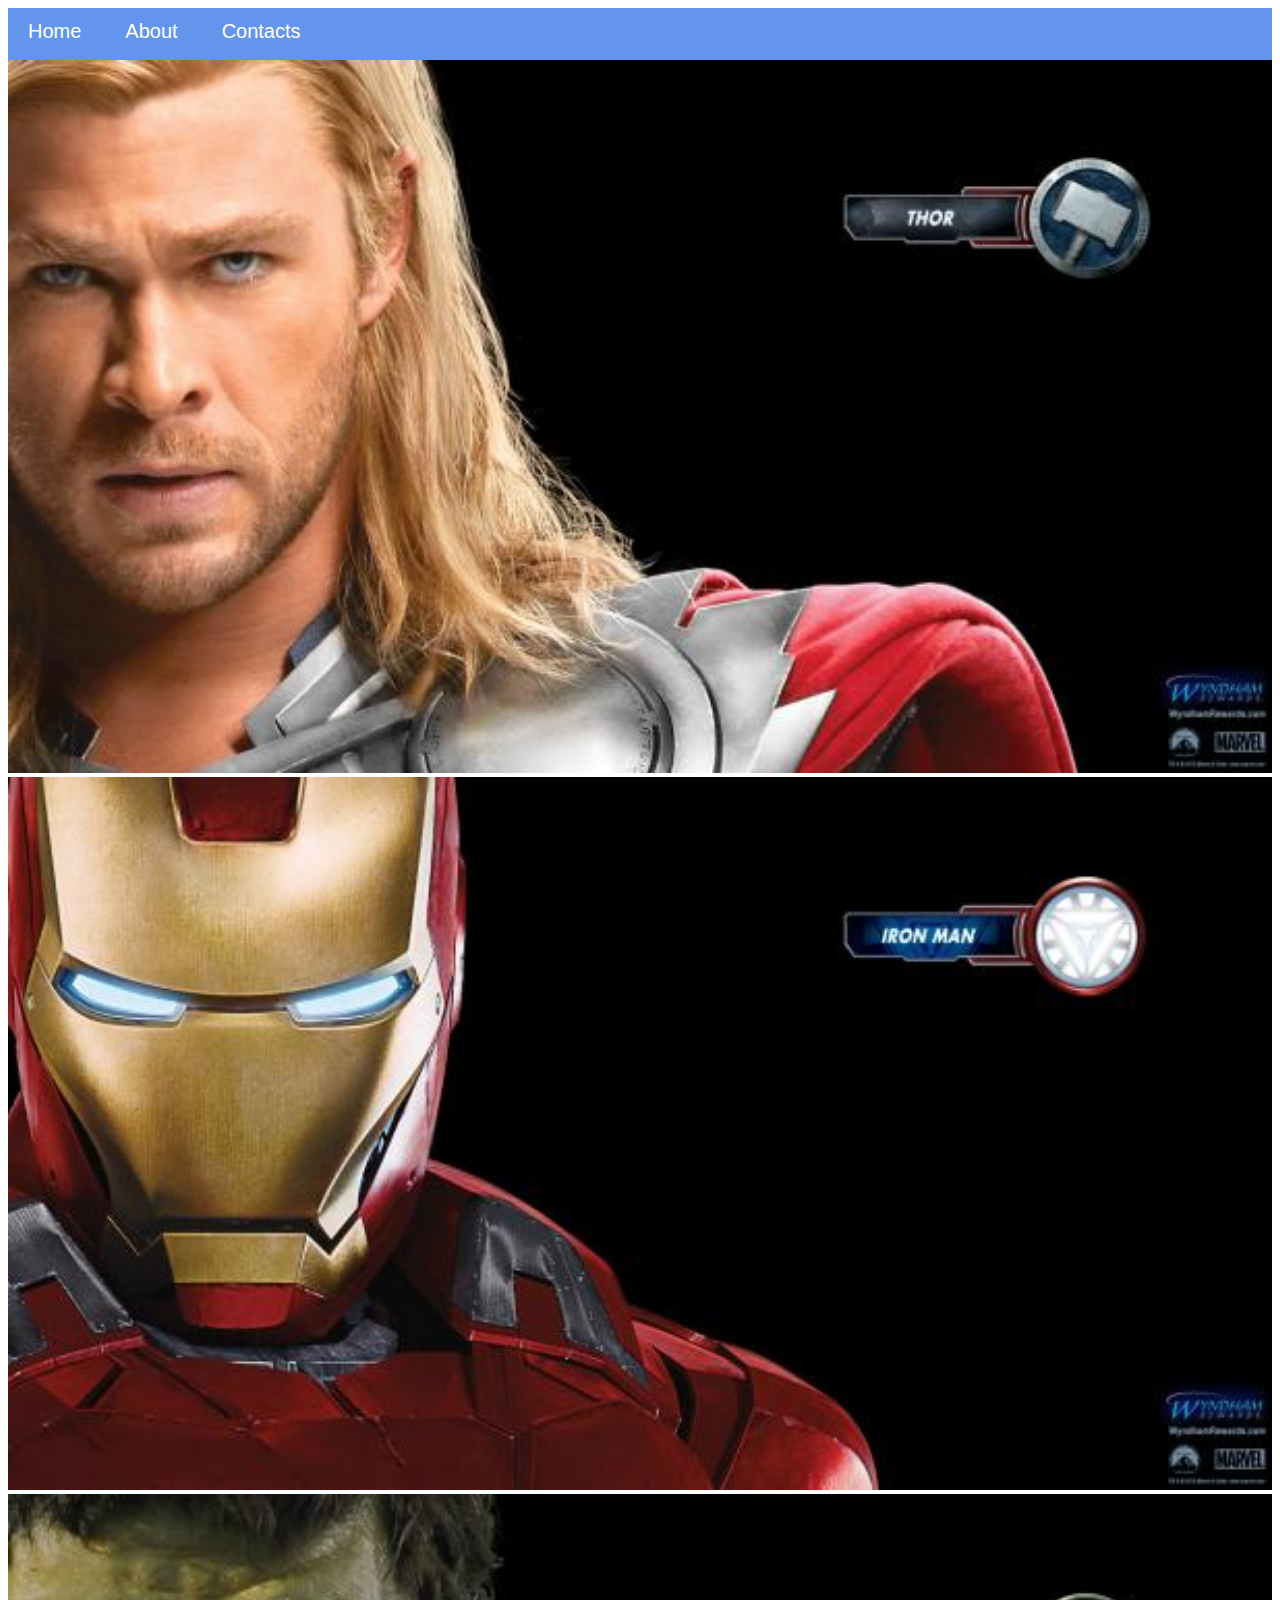
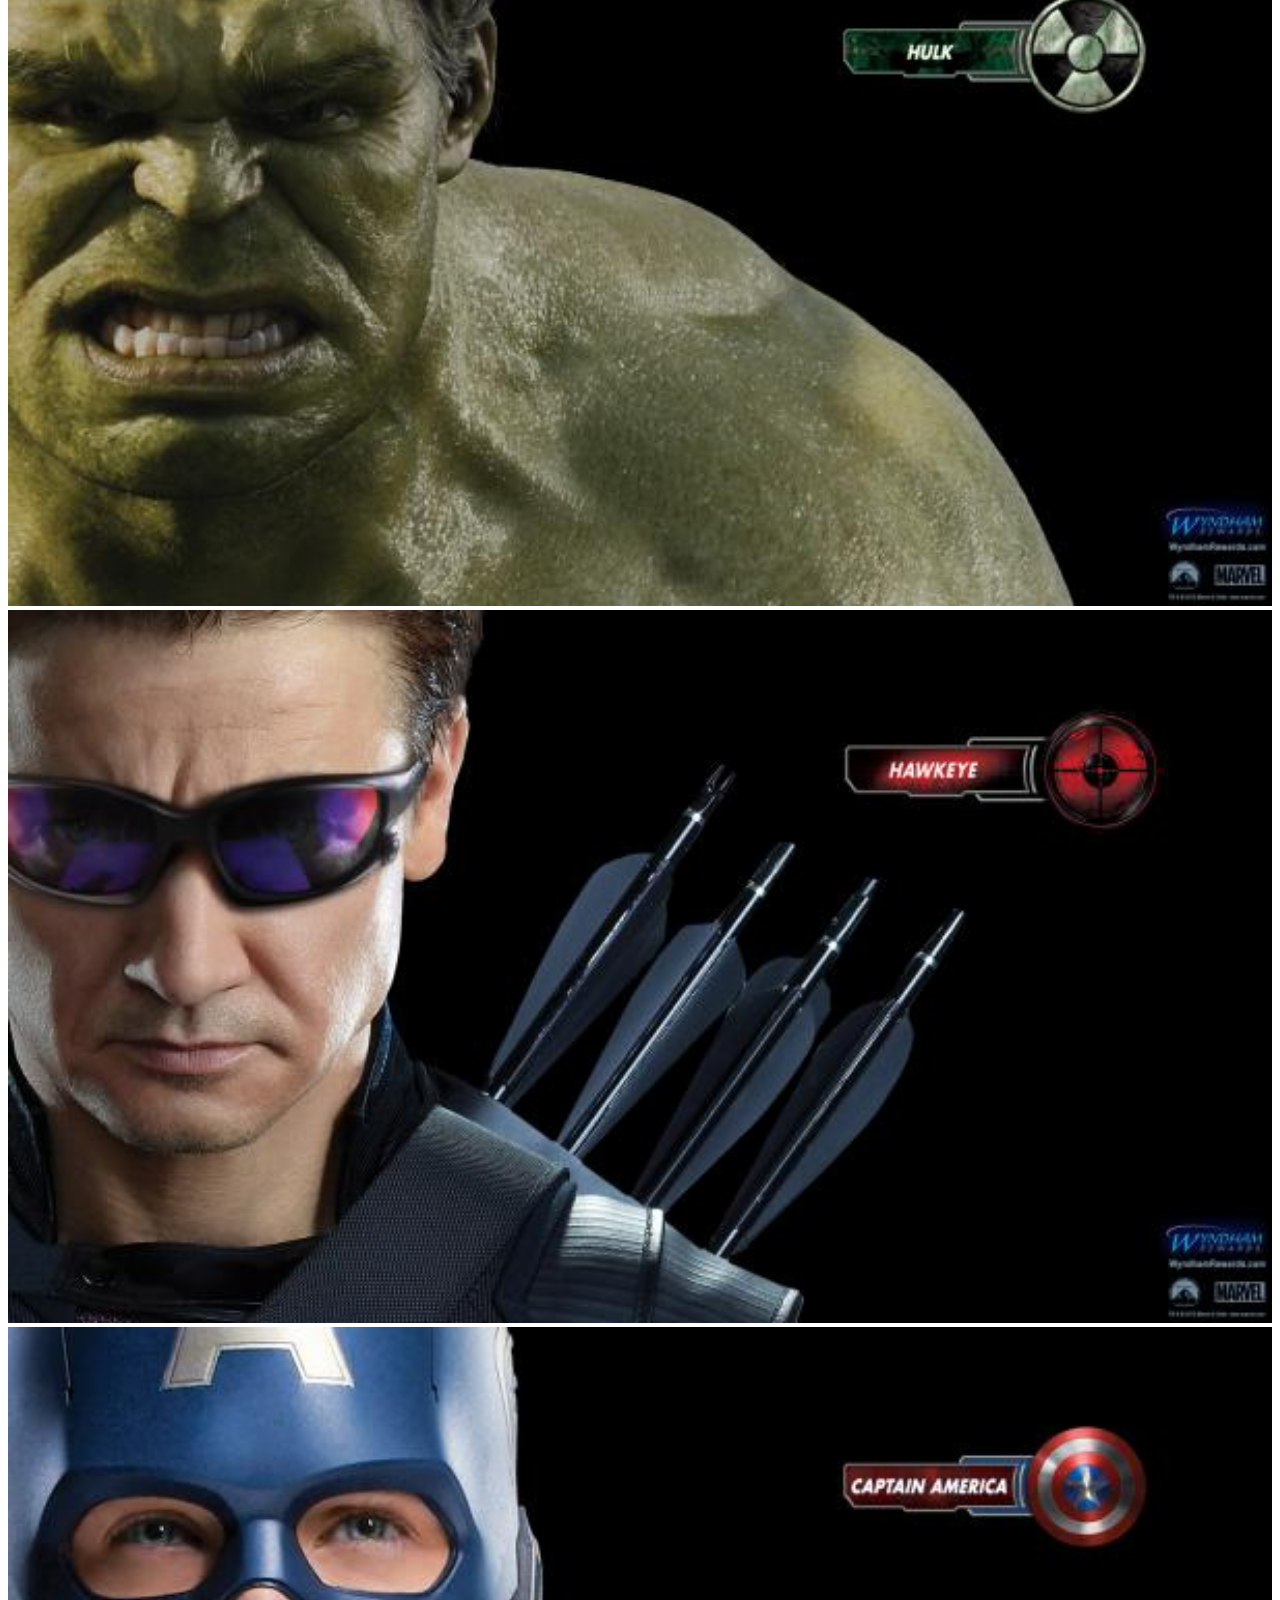
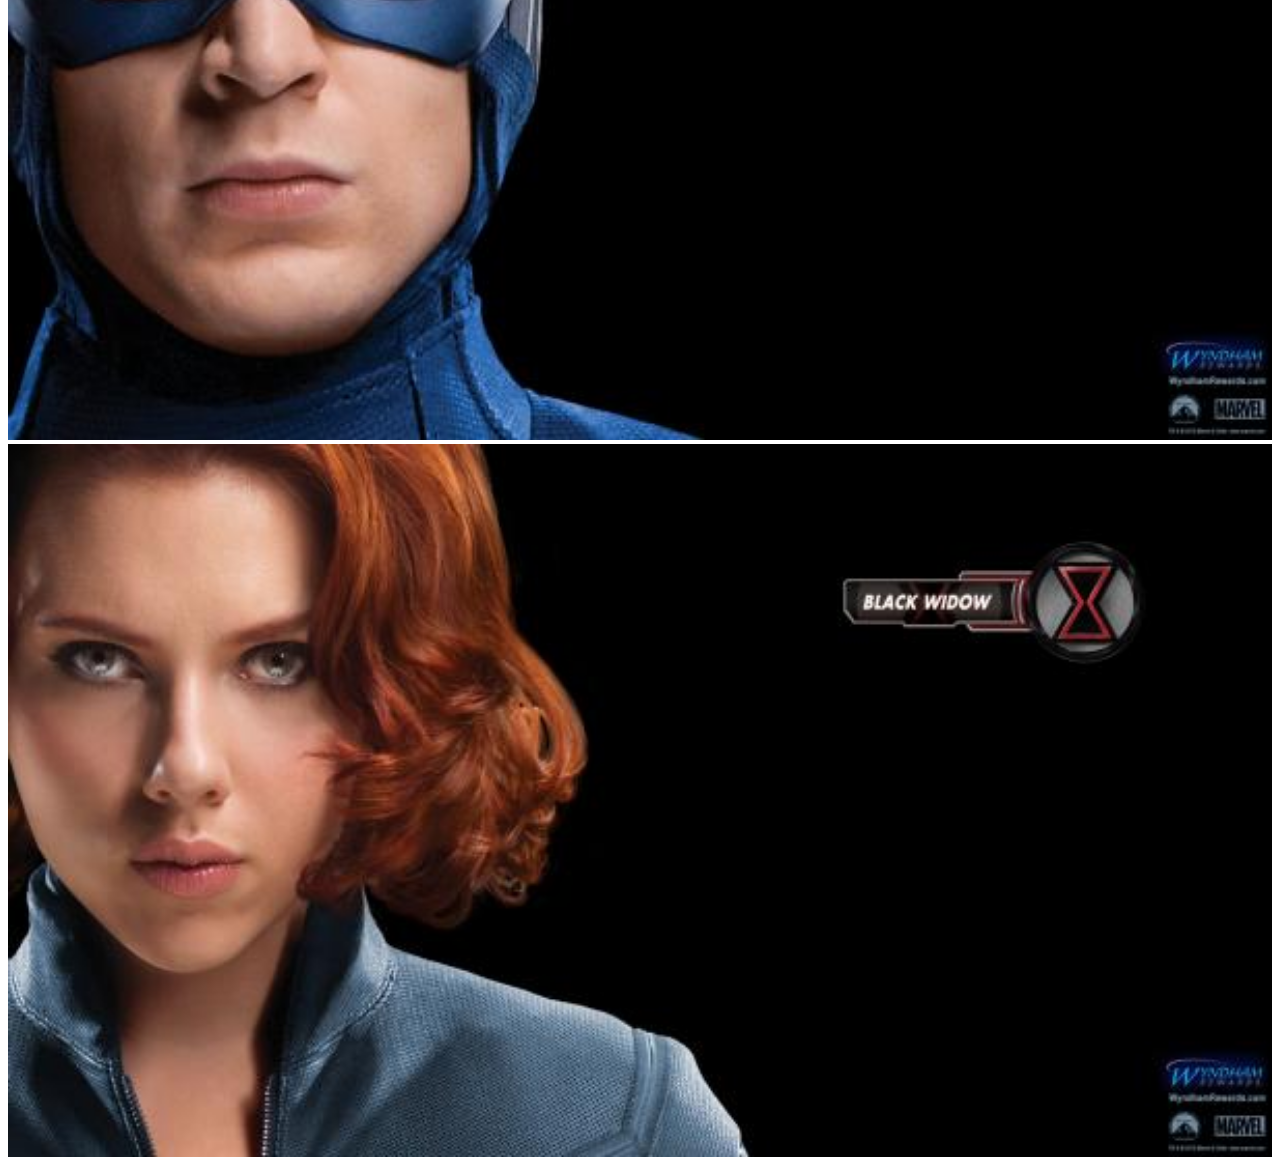
<file: index.html>
<!DOCTYPE html>
<html>
    <head>
        <link rel="stylesheet" href="styles.css">
    </head>
     
    <body>
        <div id="menu">
          <a href="index.html">Home</a> 
          <a href="about.html">About</a> 
          <a href="contact.html">Contacts</a> 
        </div>
        <div class="gallery">
            <a href="avenger-1.html"><img src="images/avengers_01.jpg"/></a>
            <a href ="avenger-2.html"><img src="images/avengers_02.jpg"/></a>
            <a href="avenger-3.html"><img src="images/avengers_03.jpg"/></a>
            <a href="avenger-4.html"><img src="images/avengers_04.jpg"/></a>
            <a href="avenger-5.html"><img src="images/avengers_05.jpg"/></a>
            <a href="avenger-6.html"><img src="images/avengers_06.jpg"/></a>
        </div>
    </body>
</html>
</file>
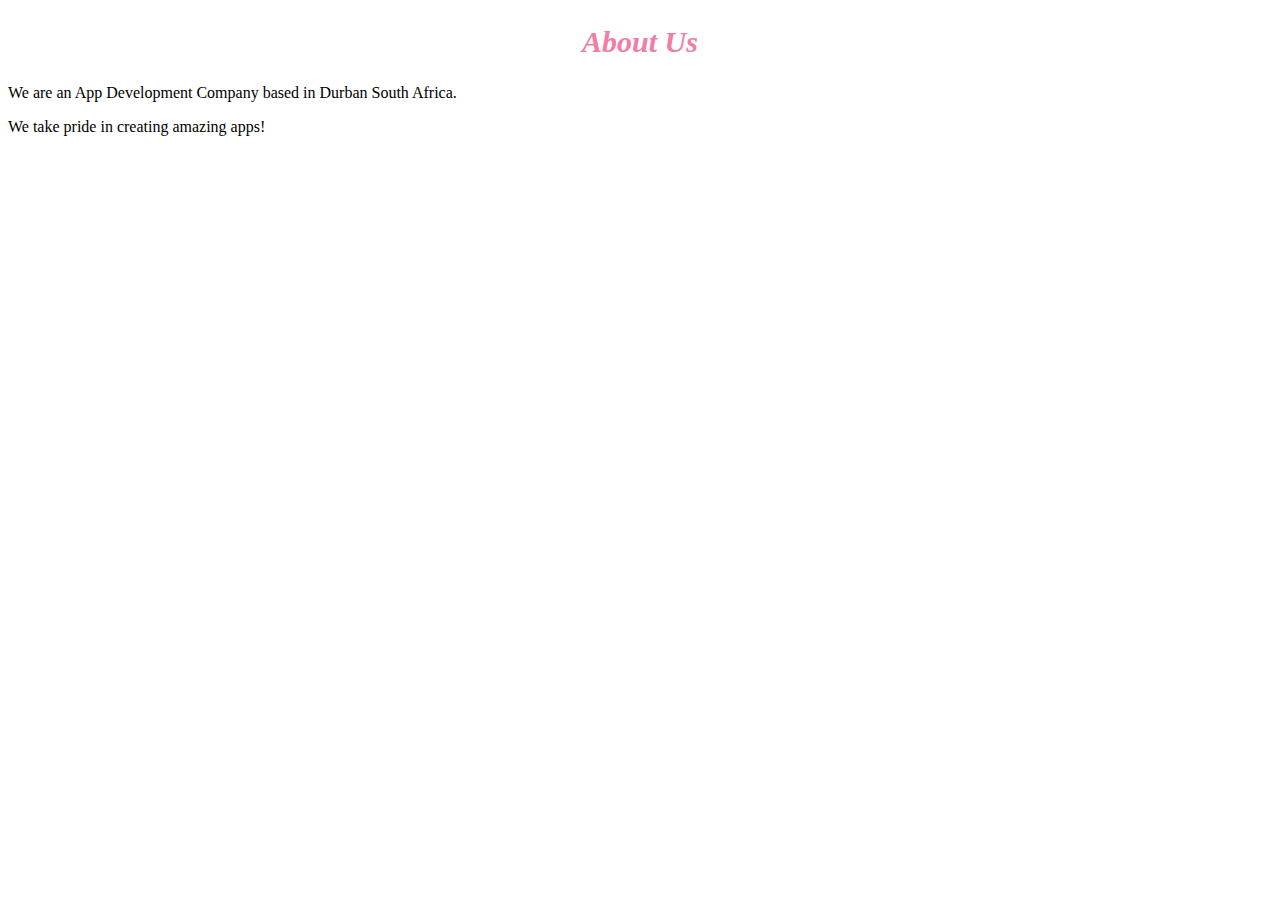
<file: about.html>
<!DOCTYPE html>
<html>
    <head>
        <link rel="stylesheet" href="styles.css">
    </head>
    <body>
        <h2>About Us</h2>
        <p>We are an App Development Company based in Durban South Africa. </p>
        <p>We take pride in creating amazing apps!</p>
    </body>
</html>
</file>
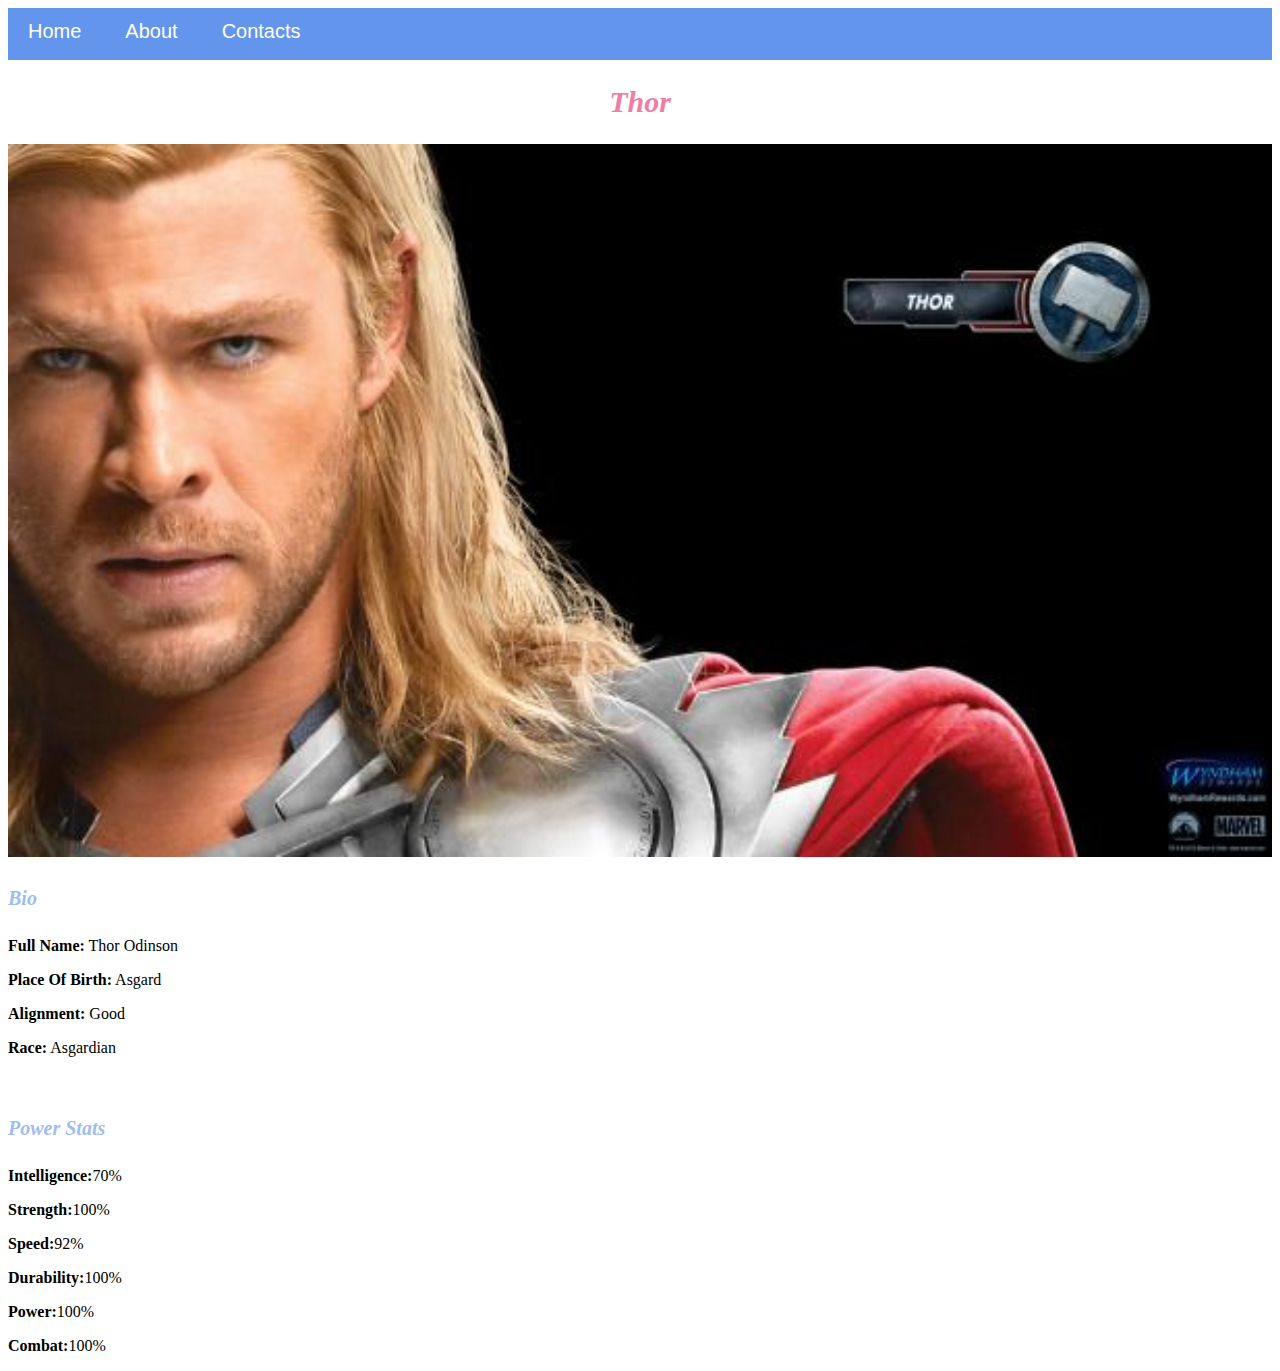
<file: avenger-1.html>
<!DOCTYPE html>
<html>
    <head>
        <link rel="stylesheet" href="styles.css">
    </head>
    <body>
        <div id="menu">
            <a href="index.html">Home</a> 
            <a href="about.html">About</a> 
            <a href="contact.html">Contacts</a> 
        </div>
        <h2>Thor</h2>
        <div class="gallery">
            <img src="images/avengers_01.jpg"/>
        </div>
        <h4>Bio</h4>
        <p><b>Full Name:</b> Thor Odinson</p>
        <p><b>Place Of Birth:</b> Asgard</p>
        <p><b>Alignment:</b> Good</P>
        <p><b>Race:</b> Asgardian</p>
        <br/>
        <h4>Power Stats</h4>
        <p><b>Intelligence:</b>70%</p>
        <p><b>Strength:</b>100%</p>
        <p><b>Speed:</b>92%</p>
        <p><b>Durability:</b>100%</p>
        <p><b>Power:</b>100%</p>
        <p><b>Combat:</b>100%</p>

    </body>
</html>
</file>
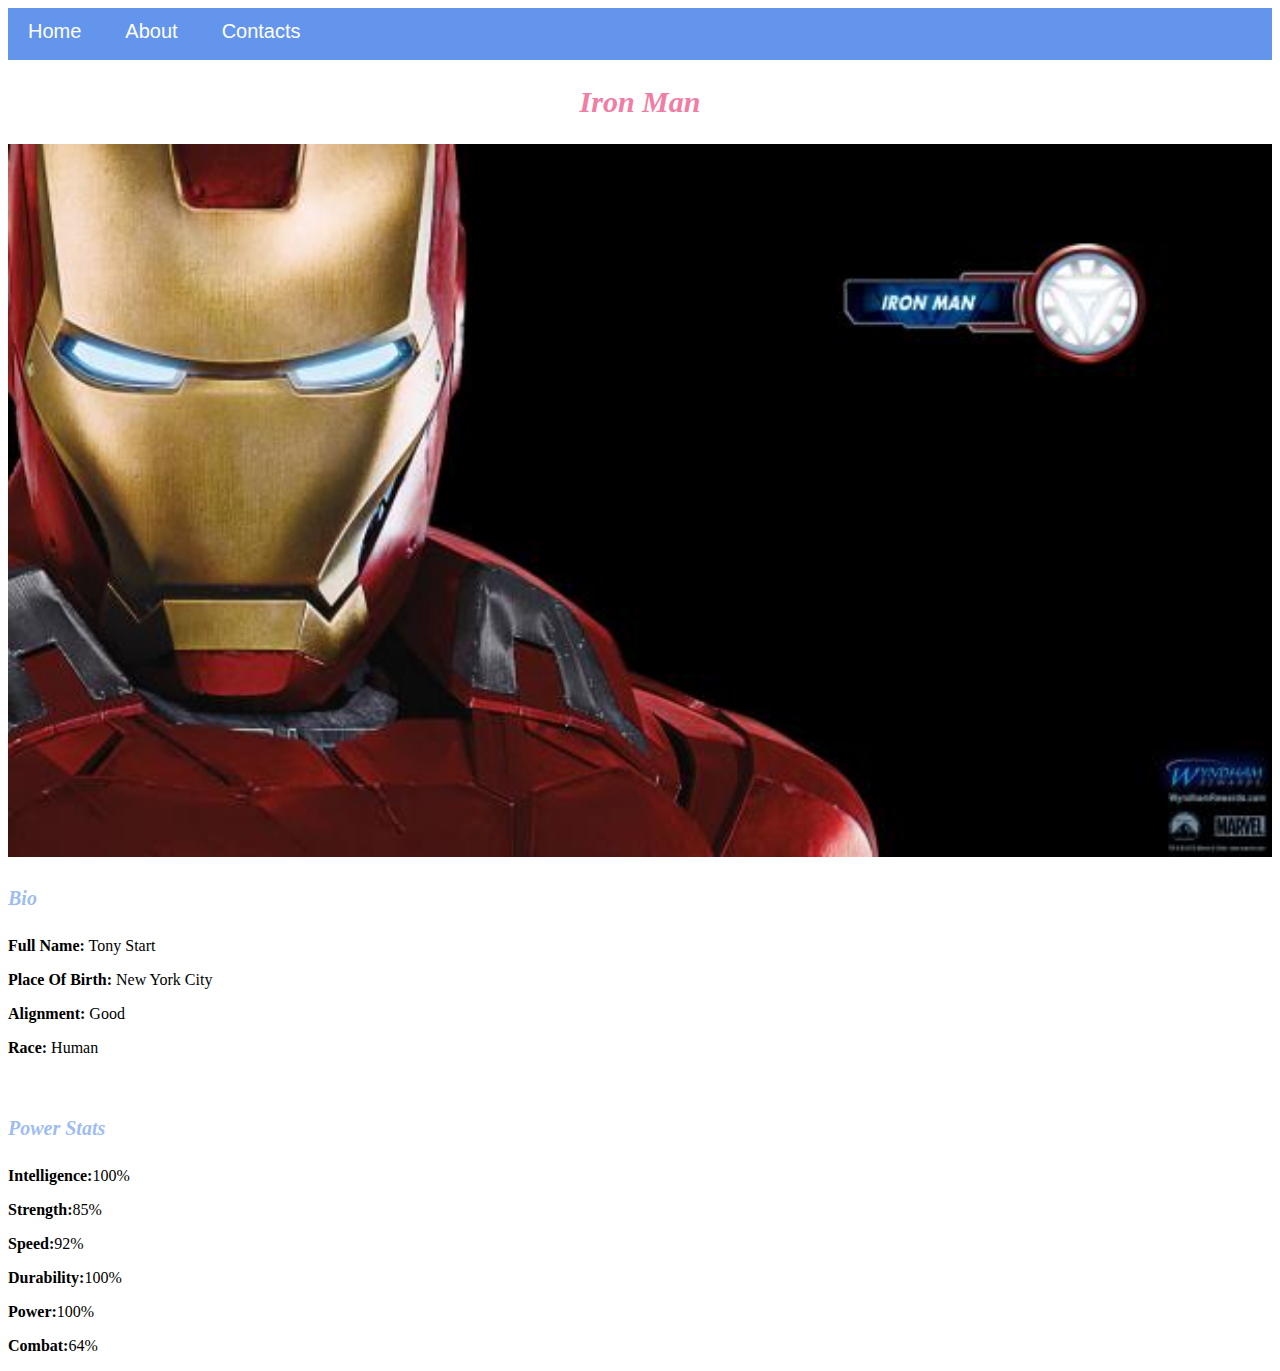
<file: avenger-2.html>
<!DOCTYPE html>
<html>
    <head>
        <link rel="stylesheet" href="styles.css">
    </head>
    <body>
        <div id="menu">
            <a href="index.html">Home</a> 
            <a href="about.html">About</a> 
            <a href="contact.html">Contacts</a> 
        </div>
        <h2>Iron Man</h2>
        <div class="gallery">
            <img src="images/avengers_02.jpg"/>
        </div>
        <h4>Bio</h4>
        <p><b>Full Name:</b> Tony Start</p>
        <p><b>Place Of Birth:</b> New York City</p>
        <p><b>Alignment:</b> Good</P>
        <p><b>Race:</b> Human</p>
        <br/>
        <h4>Power Stats</h4>
        <p><b>Intelligence:</b>100%</p>
        <p><b>Strength:</b>85%</p>
        <p><b>Speed:</b>92%</p>
        <p><b>Durability:</b>100%</p>
        <p><b>Power:</b>100%</p>
        <p><b>Combat:</b>64%</p>

    </body>
</html>
</file>
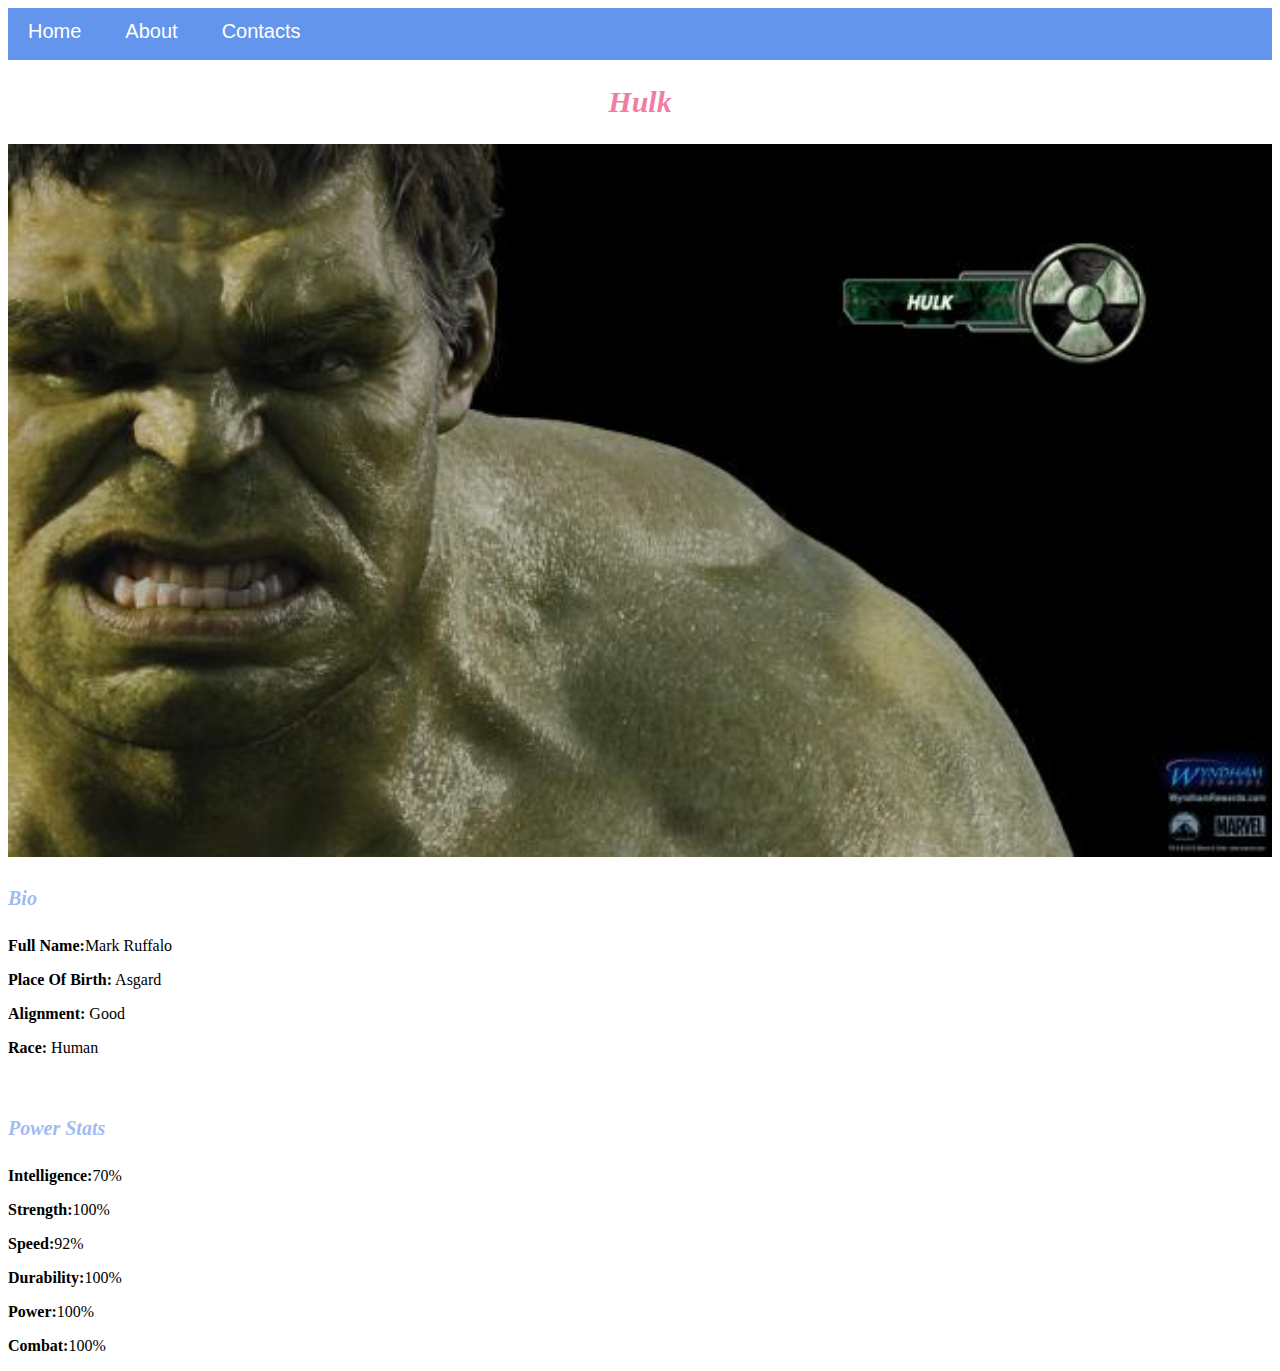
<file: avenger-3.html>
<!DOCTYPE html>
<html>
    <head>
        <link rel="stylesheet" href="styles.css">
    </head>
    <body>
        <div id="menu">
            <a href="index.html">Home</a> 
            <a href="about.html">About</a> 
            <a href="contact.html">Contacts</a> 
        </div>
        <h2>Hulk</h2>
        <div class="gallery">
            <img src="images/avengers_03.jpg"/>
        </div>
        <h4>Bio</h4>
        <p><b>Full Name:</b>Mark Ruffalo </p>
        <p><b>Place Of Birth:</b> Asgard</p>
        <p><b>Alignment:</b> Good</P>
        <p><b>Race:</b> Human</p>
        <br/>
        <h4>Power Stats</h4>
        <p><b>Intelligence:</b>70%</p>
        <p><b>Strength:</b>100%</p>
        <p><b>Speed:</b>92%</p>
        <p><b>Durability:</b>100%</p>
        <p><b>Power:</b>100%</p>
        <p><b>Combat:</b>100%</p>

    </body>
</html>
</file>
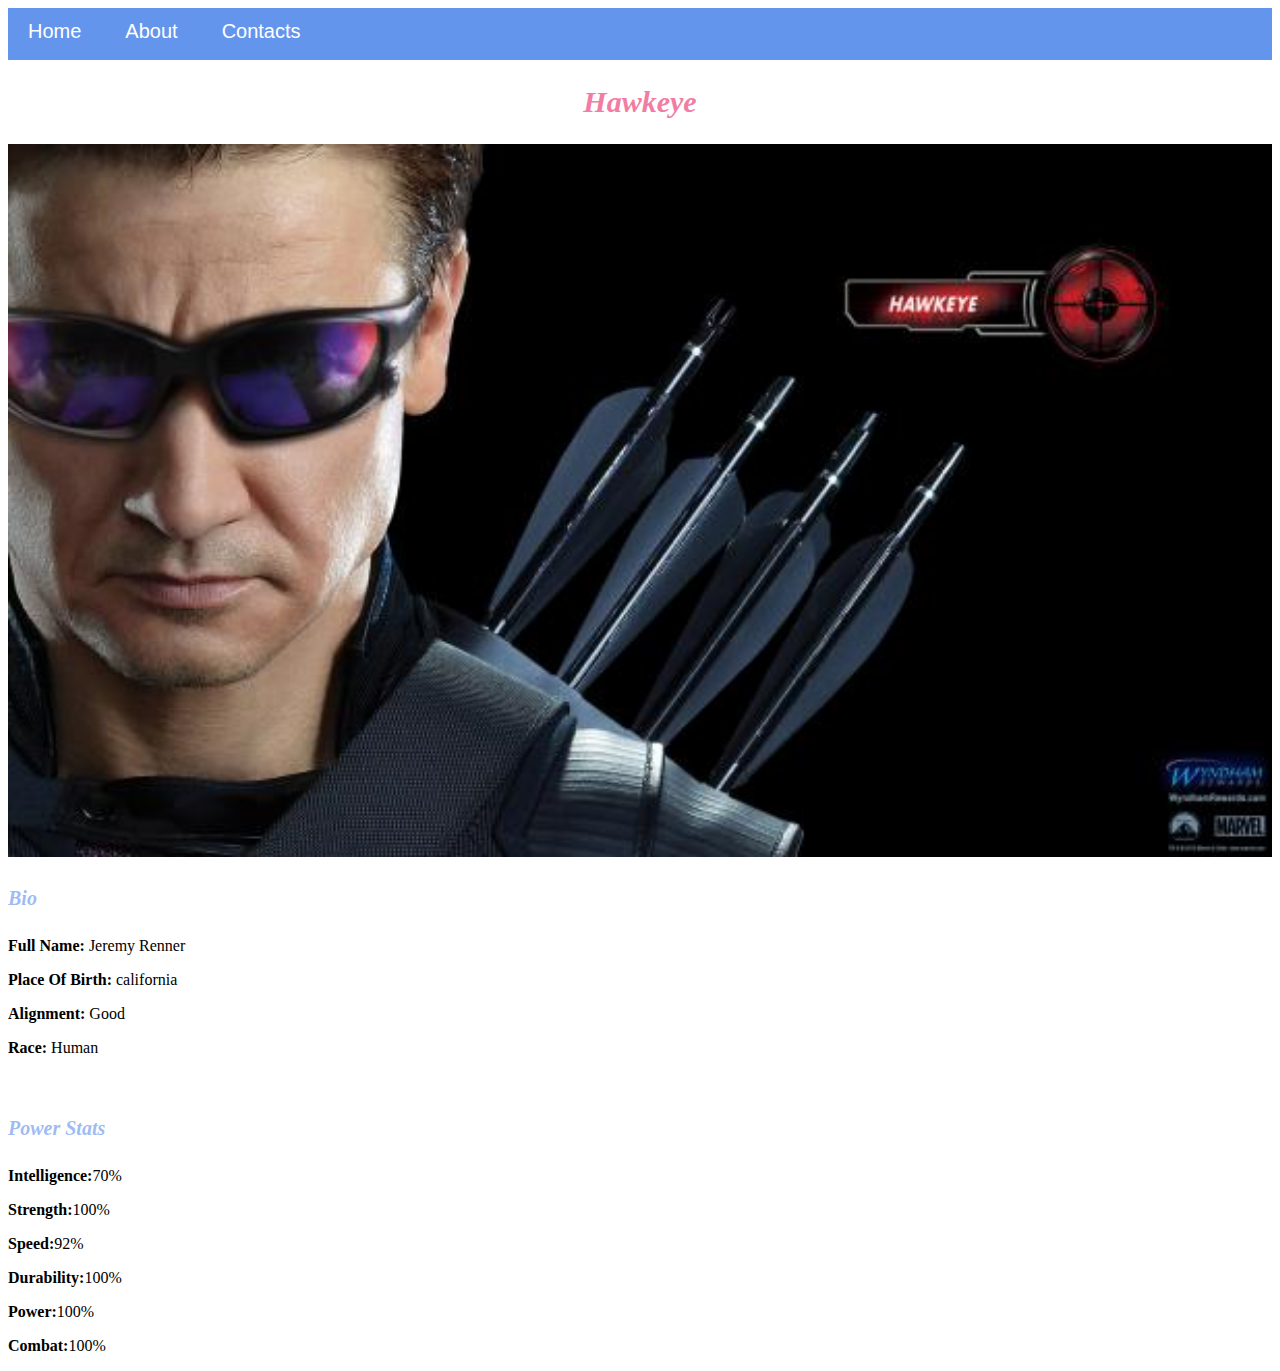
<file: avenger-4.html>
<!DOCTYPE html>
<html>
    <head>
        <link rel="stylesheet" href="styles.css">
    </head>
    <body>
        <div id="menu">
            <a href="index.html">Home</a> 
            <a href="about.html">About</a> 
            <a href="contact.html">Contacts</a> 
        </div>
        <h2>Hawkeye</h2>
        <div class="gallery">
            <img src="images/avengers_04.jpg"/>
        </div>
        <h4>Bio</h4>
        <p><b>Full Name:</b> Jeremy Renner</p>
        <p><b>Place Of Birth:</b> california</p>
        <p><b>Alignment:</b> Good</P>
        <p><b>Race:</b> Human</p>
        <br/>
        <h4>Power Stats</h4>
        <p><b>Intelligence:</b>70%</p>
        <p><b>Strength:</b>100%</p>
        <p><b>Speed:</b>92%</p>
        <p><b>Durability:</b>100%</p>
        <p><b>Power:</b>100%</p>
        <p><b>Combat:</b>100%</p>

    </body>
</html>
</file>
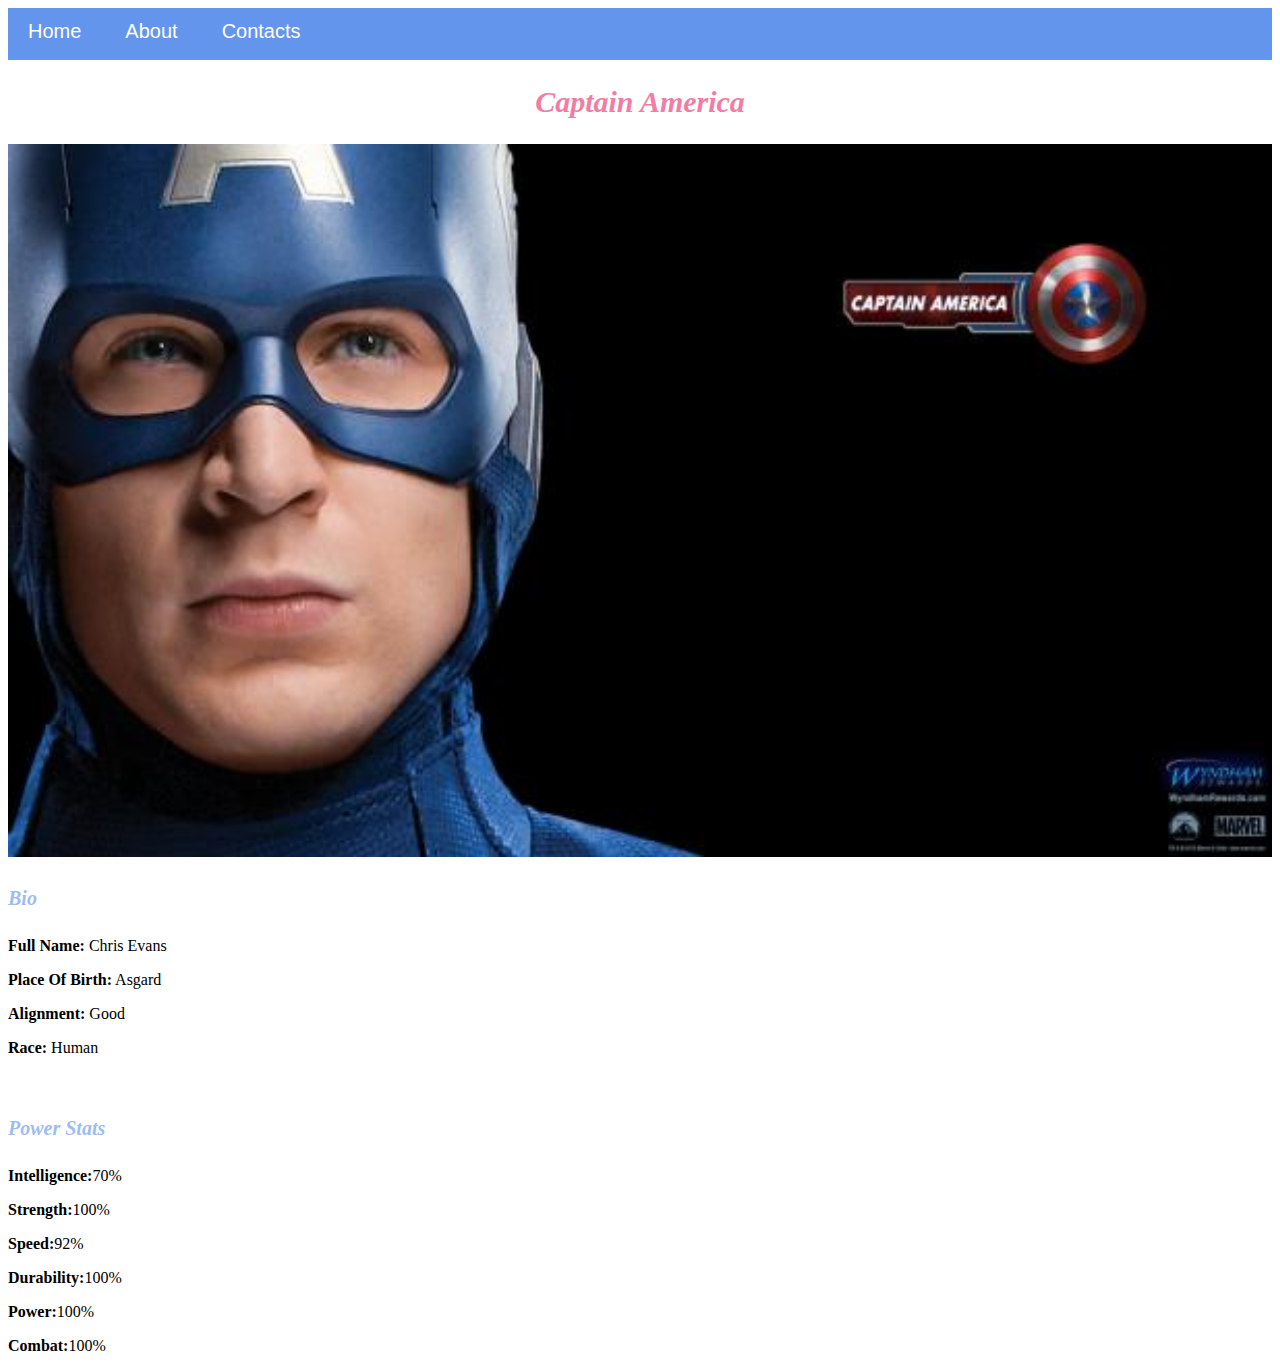
<file: avenger-5.html>
<!DOCTYPE html>
<html>
    <head>
        <link rel="stylesheet" href="styles.css">
    </head>
    <body>
        <div id="menu">
            <a href="index.html">Home</a> 
            <a href="about.html">About</a> 
            <a href="contact.html">Contacts</a> 
        </div>
        <h2>Captain America</h2>
        <div class="gallery">
            <img src="images/avengers_05.jpg"/>
        </div>
        <h4>Bio</h4>
        <p><b>Full Name:</b> Chris Evans</p>
        <p><b>Place Of Birth:</b> Asgard</p>
        <p><b>Alignment:</b> Good</P>
        <p><b>Race:</b> Human</p>
        <br/>
        <h4>Power Stats</h4>
        <p><b>Intelligence:</b>70%</p>
        <p><b>Strength:</b>100%</p>
        <p><b>Speed:</b>92%</p>
        <p><b>Durability:</b>100%</p>
        <p><b>Power:</b>100%</p>
        <p><b>Combat:</b>100%</p>

    </body>
</html>
</file>
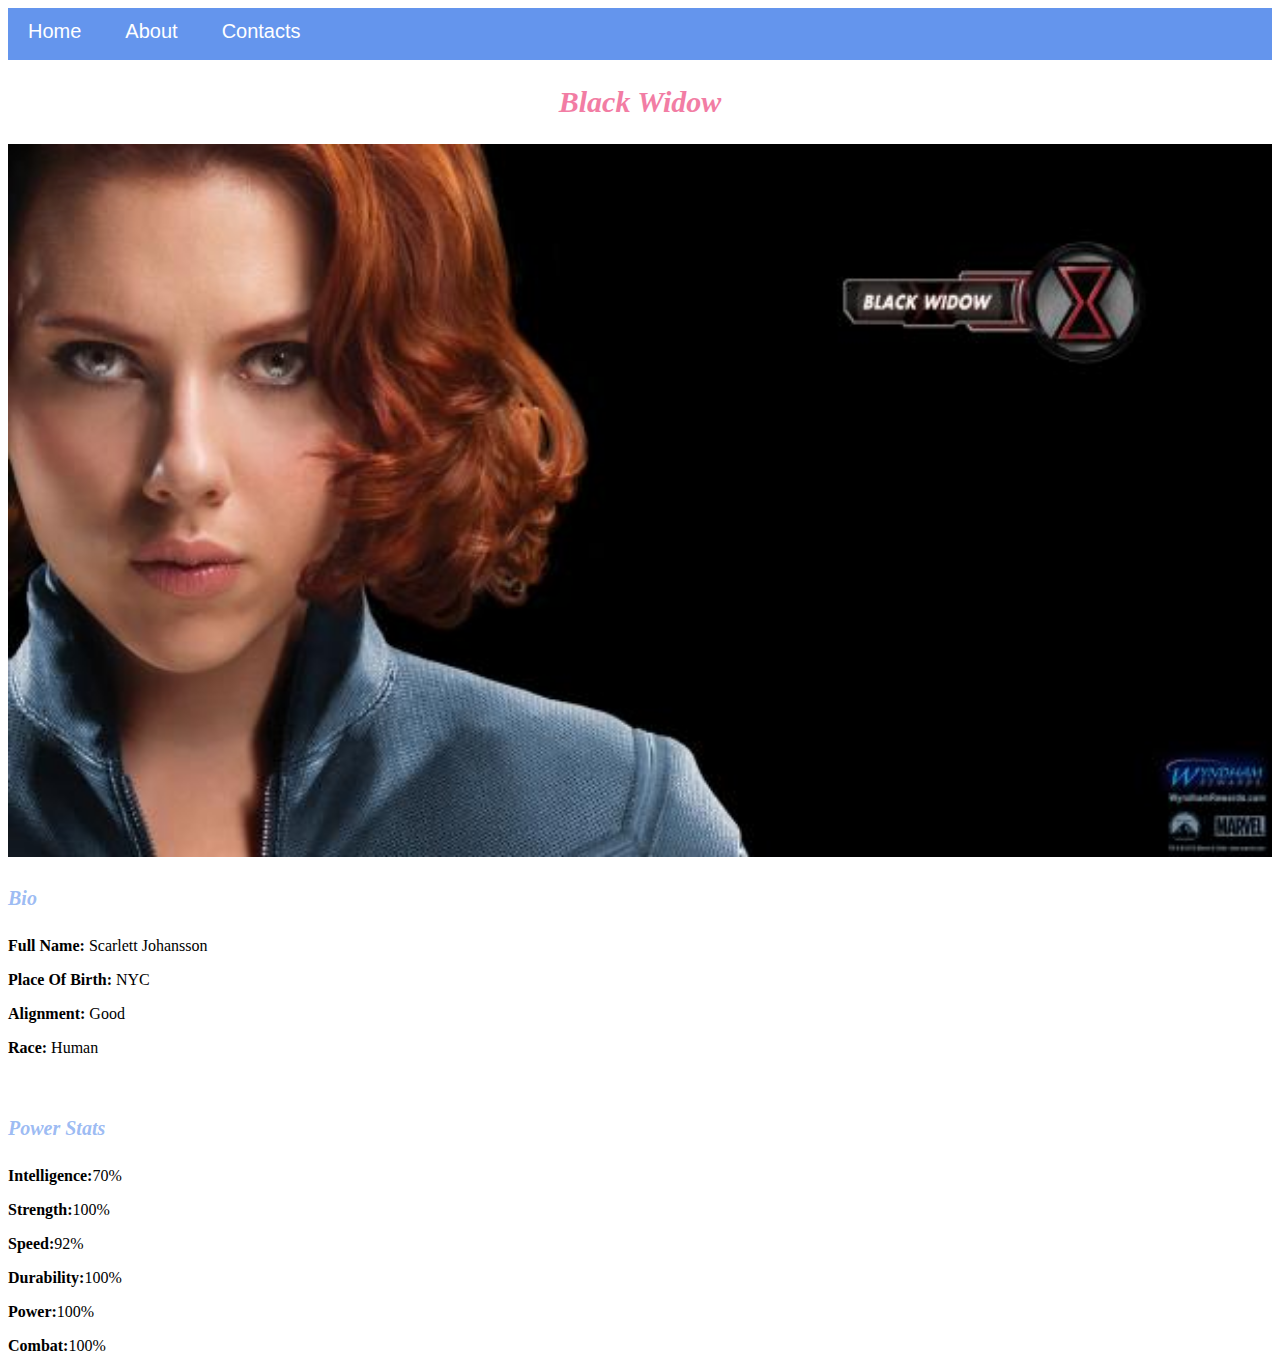
<file: avenger-6.html>
<!DOCTYPE html>
<html>
    <head>
        <link rel="stylesheet" href="styles.css">
    </head>
    <body>
        <div id="menu">
            <a href="index.html">Home</a> 
            <a href="about.html">About</a> 
            <a href="contact.html">Contacts</a> 
        </div>
        <h2>Black Widow</h2>
        <div class="gallery">
            <img src="images/avengers_06.jpg"/>
        </div>
        <h4>Bio</h4>
        <p><b>Full Name:</b> Scarlett Johansson</p>
        <p><b>Place Of Birth:</b> NYC</p>
        <p><b>Alignment:</b> Good</P>
        <p><b>Race:</b> Human</p>
        <br/>
        <h4>Power Stats</h4>
        <p><b>Intelligence:</b>70%</p>
        <p><b>Strength:</b>100%</p>
        <p><b>Speed:</b>92%</p>
        <p><b>Durability:</b>100%</p>
        <p><b>Power:</b>100%</p>
        <p><b>Combat:</b>100%</p>

    </body>
</html>
</file>
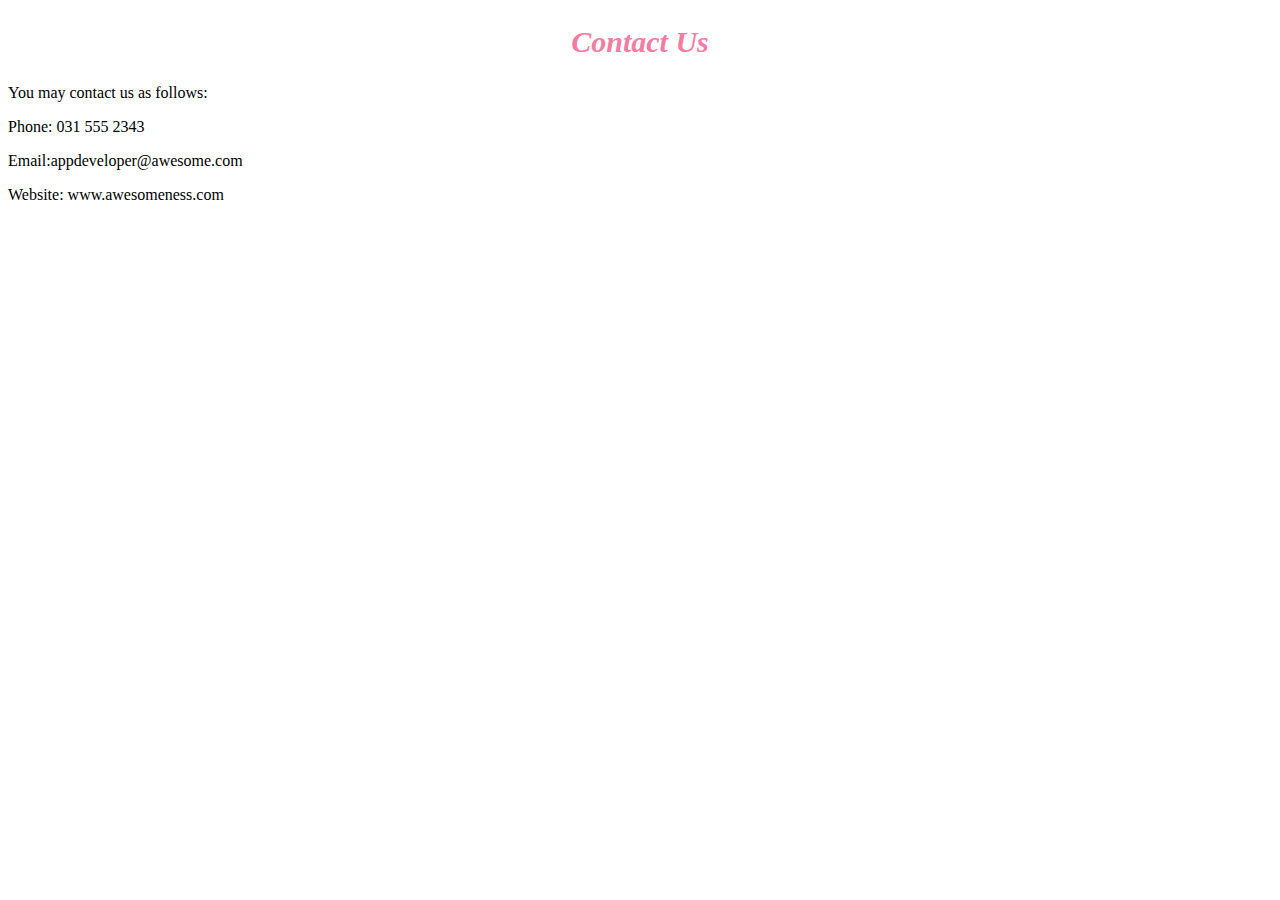
<file: contact.html>
<!DOCTYPE html>
<html>
    <head>
        <link rel="stylesheet" href="styles.css">
    </head>
    <body>
        <h2>Contact Us</h2>
        <p>You may contact us as follows: </p>
        <p>Phone: 031 555 2343</p>
        <p>Email:appdeveloper@awesome.com</p>
        <p>Website: www.awesomeness.com</p>
    </body>
</html>
</file>
<file: styles.css>
.gallery img{
    width:100%
}
h2{
    font-family: Impact,fantasy;
    text-align: center;
    font-size: 30px;
    color: rgb(242, 125, 164);
    font-style:italic
}

h4{
    font-family: fantasy;
    font-size:20px ;
    font-style: italic;
    color: rgba(100, 148, 237, 0.649) ;
}

p{
    font-family: fantasy,  

}

h1{
    font-family: fantasy;
    text-align: center;
    font-size: 20px;
    color: rgb(100, 148, 237, 0.649);
}

#menu{
    width: 100%;
    height: 40px;
    background-color:  cornflowerblue;
    padding-top: 12px;
}

#menu a{
      color:#ffffff;
      font-family: Helvetica, sans-serif;
      font-size: 20px;
      text-decoration:none;
      font-weight: 800px;
      
      padding-left: 20px;
      padding-right: 20px;
}

#menu a:hover{
       color: #5077bd;
}
</file>
